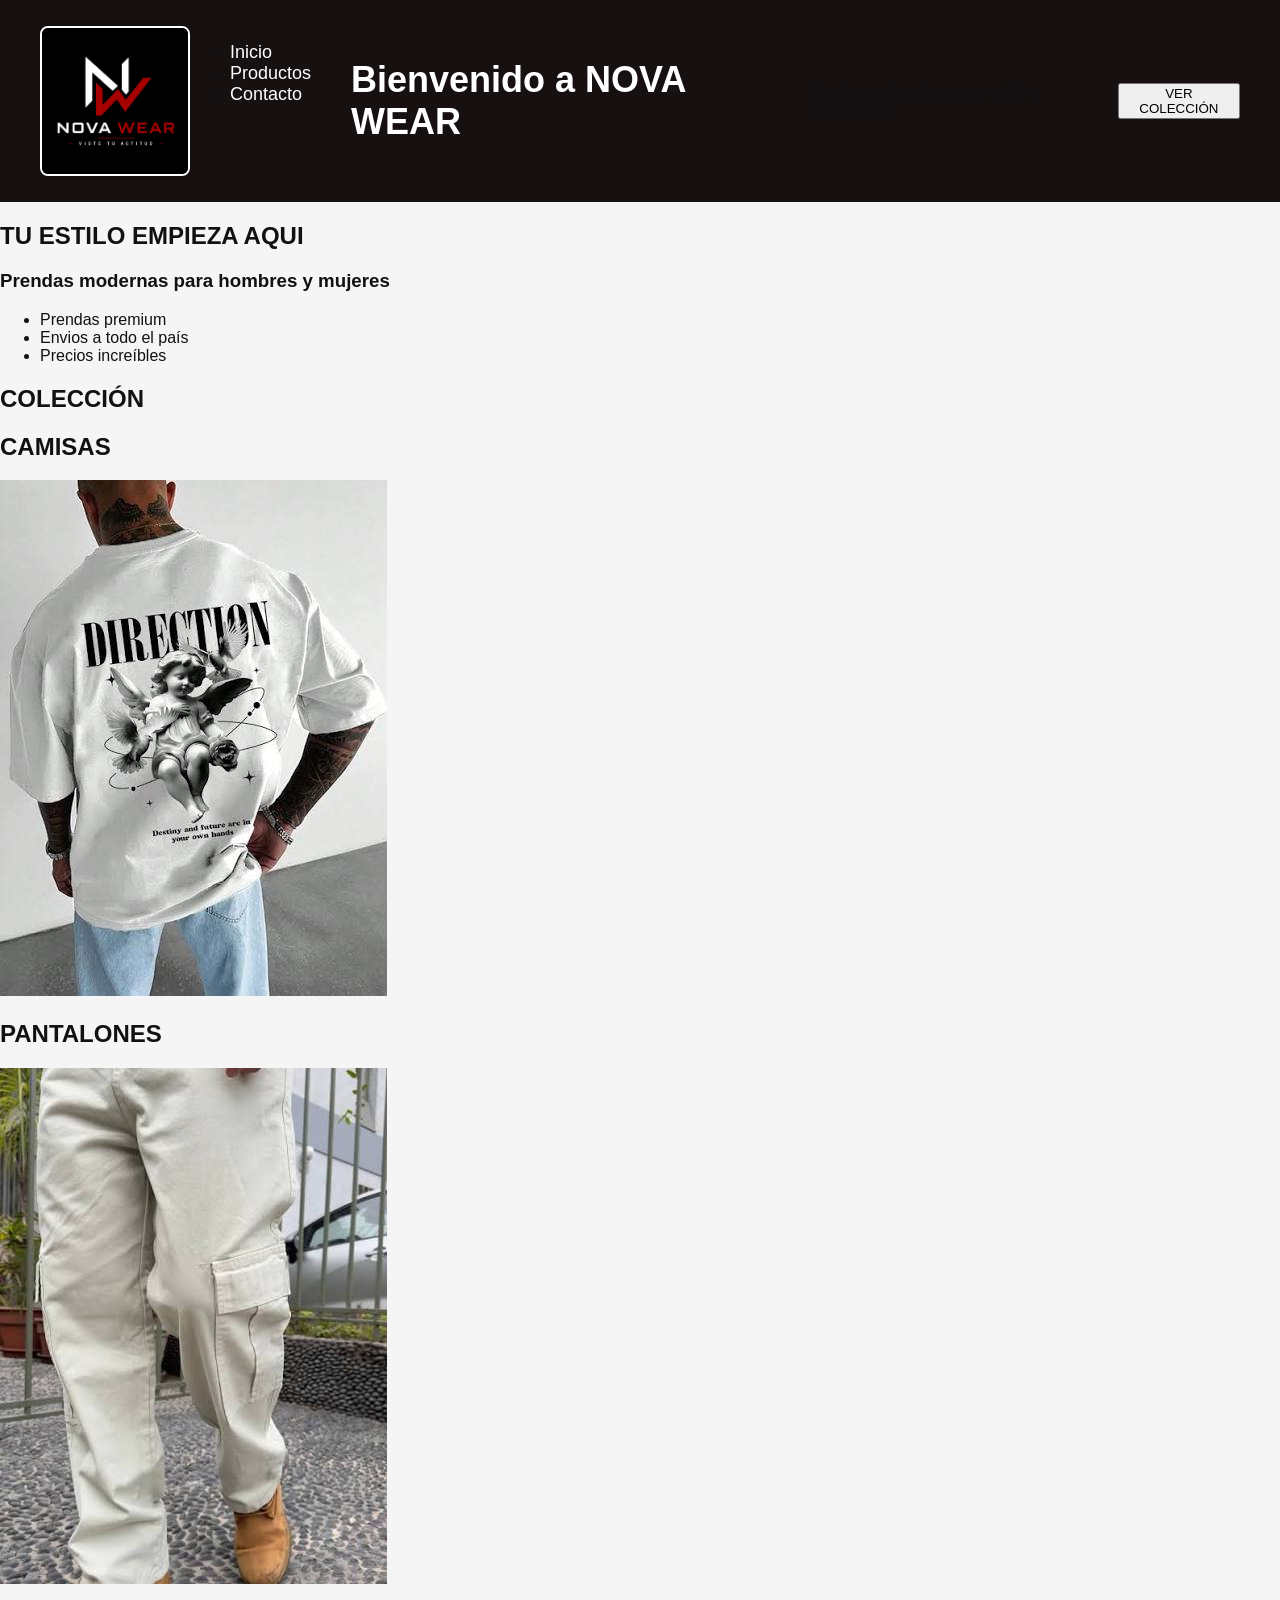
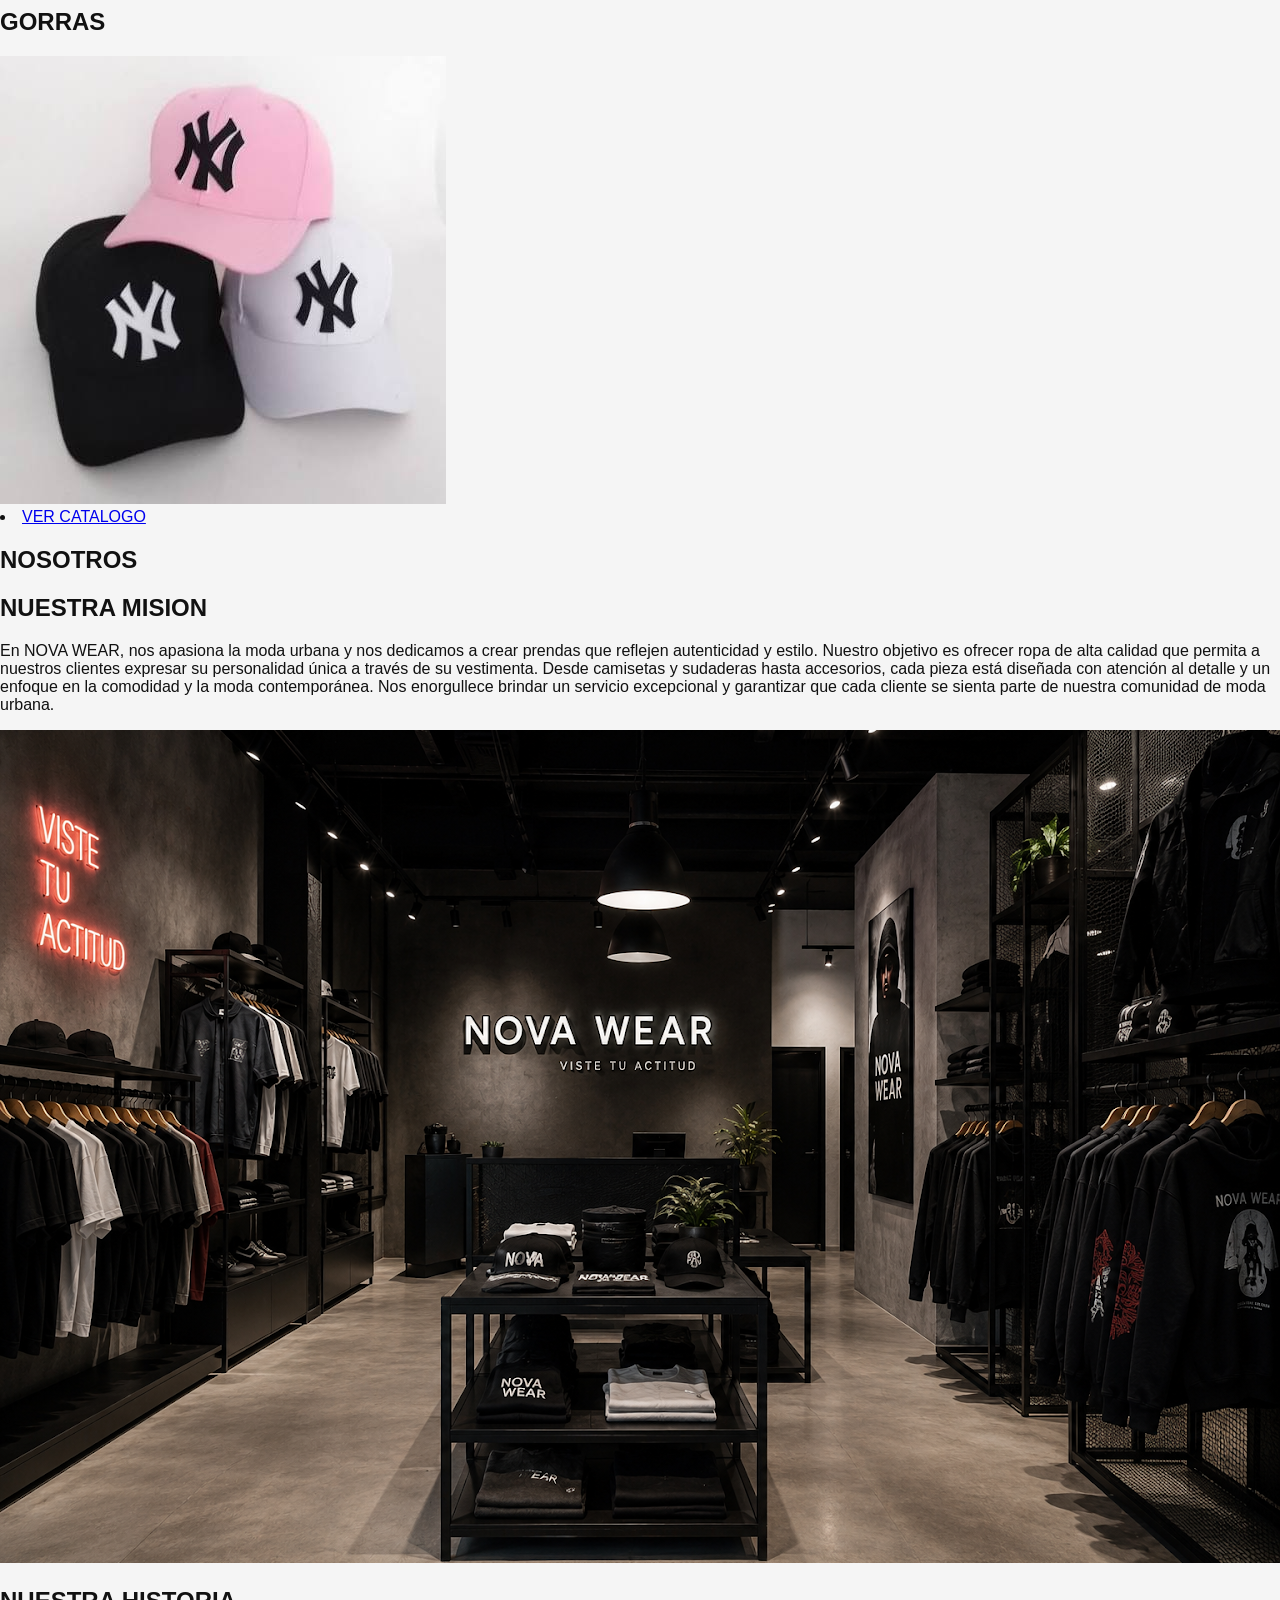
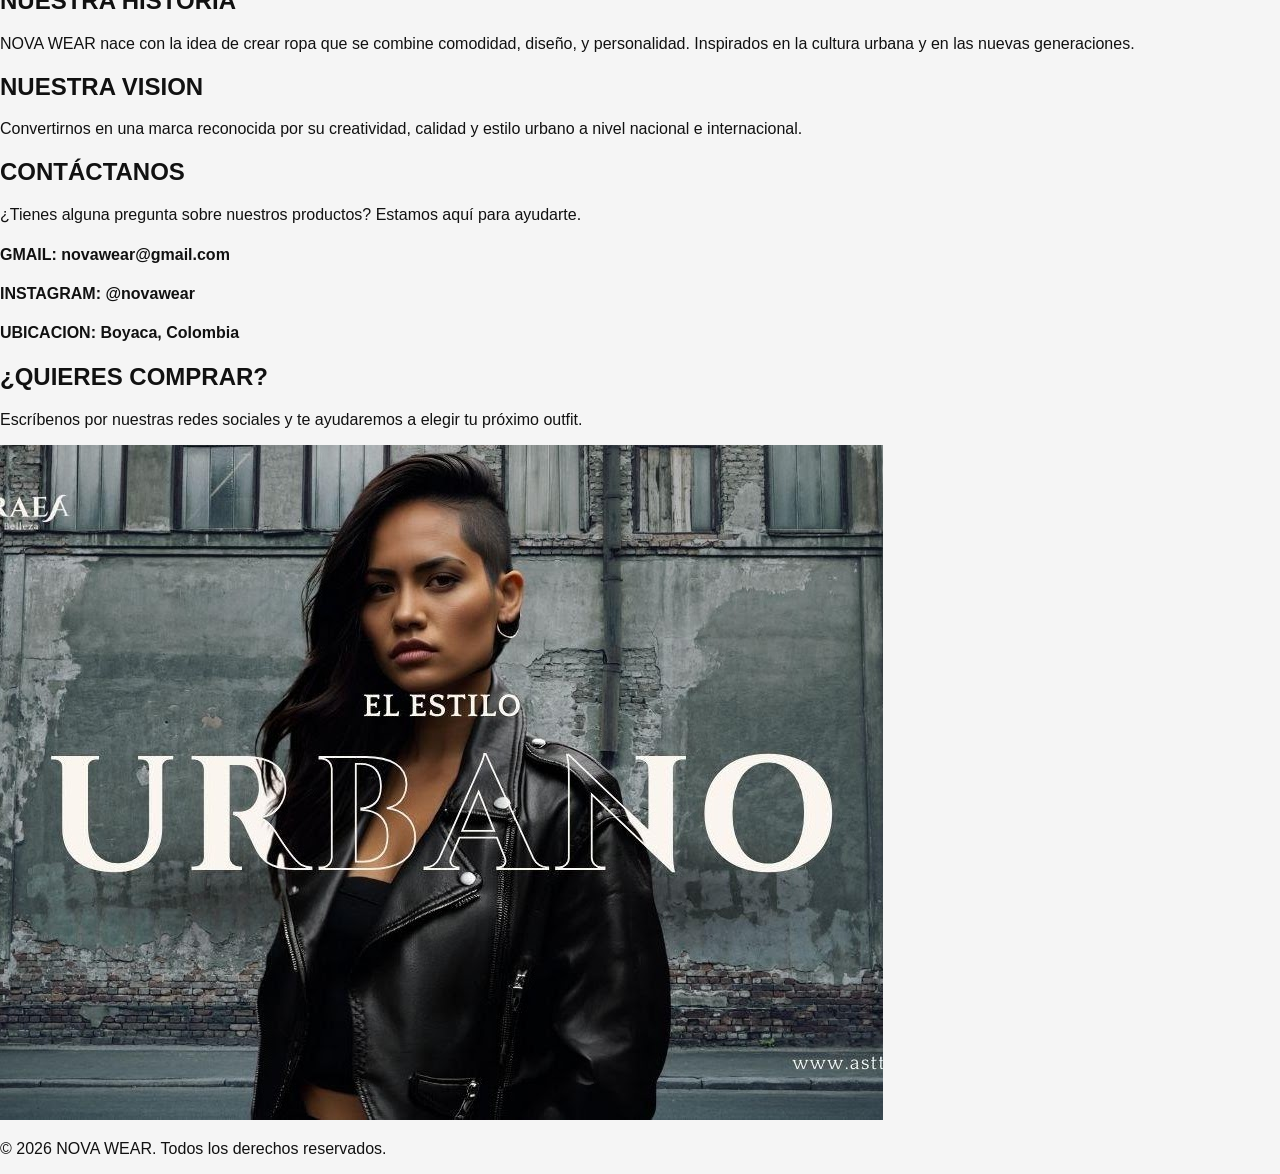
<file: Pagina web/Pagina web/index.html>
<!DOCTYPE html>
<html lang="es">
<head>
    <meta charset="UTF-8">
    <meta name="viewport" content="width=device-width, initial-scale=1.0">
    <title>NOVA WEAR</title>
    <link rel="stylesheet" href="style.css">
</head>
<body>
    <header class="encabezado">
        <div class="logo">
            <img  class="imagen-logo"  src="imagenes/WhatsApp Image 2026-08-01 at 14.08.26.jpg" alt="NOVA WEAR">
            <ul>
                <li><a class = 'inicio' href="incio.html">Inicio</a></li>
                <li><a class = 'productos' href="productos.html">Productos</a></li>
                <li><a class = 'contacto' href="contacto.html">Contacto</a></li>
            </ul>
        </div>

       
            <h1 class="titulo-encabezado">Bienvenido a NOVA WEAR</h1>
            <p class="descripcion">Vive la moda urbana con estilo y autenticidad</p>
            <button class="boton-ver-coleccion">VER COLECCIÓN</button>
        
    </header>

    <main>
        <section class="bienvenida">
            <h1 class="titulo-bienvenida">TU ESTILO EMPIEZA AQUI</h1>
            <h3 class="subtitulo-bienvenida">Prendas modernas para hombres y mujeres</h3>
            <ul class="lista-beneficios">
                <li>Prendas premium</li>
                <li>Envios a todo el país</li>
                <li>Precios increíbles</li>
            </ul>
        </section>

        <section class="coleccion">
            <h1 class="titulo-coleccion">COLECCIÓN</h1>

            <div class="producto">
                <h2 class="camisas">CAMISAS</h2>
                <img class="imagen-camisa" src="imagenes/IMG3.jpg" alt="Camisas NOVA WEAR">
            </div>

            <div class="producto">
                <h2 class="pantalones">PANTALONES</h2>
                <img class="imagen-pantalon" src="imagenes/IMG4.jpg" alt="Pantalones NOVA WEAR">
            </div>

            <div class="producto">
                <h2 class="gorras">GORRAS</h2>
                <img class="imagen-gorra" src="imagenes/img7.jpg" alt="Gorras NOVA WEAR">
            </div>

            <li class="catalogo">
                <a  class="boton-catalogo" href="https://sites.google.com/cenisdecolombia.edu.co/novawear/productos#h.1s7duu1z8oj0" target="_blank">VER CATALOGO</a>
            </li>
        </section>

        <section class="NOSOTROS">
            <h1 class="titulo-nosotros">NOSOTROS</h1>

            <h2 class="subtitulo-nosotros">NUESTRA MISION</h2>
            <p class="descripcion-nosotros">En NOVA WEAR, nos apasiona la moda urbana y nos dedicamos a crear prendas que reflejen autenticidad y estilo. Nuestro objetivo es ofrecer ropa de alta calidad que permita a nuestros clientes expresar su personalidad única a través de su vestimenta. Desde camisetas y sudaderas hasta accesorios, cada pieza está diseñada con atención al detalle y un enfoque en la comodidad y la moda contemporánea. Nos enorgullece brindar un servicio excepcional y garantizar que cada cliente se sienta parte de nuestra comunidad de moda urbana.</p>
            <img src="imagenes/unnamed.png" alt="NOVA WEAR">

            <h2 class="subtitulo-historia">NUESTRA HISTORIA</h2>
            <p class="descripcion-historia">NOVA WEAR nace con la idea de crear ropa que se combine comodidad, diseño, y personalidad. Inspirados en la cultura urbana y en las nuevas generaciones.</p>

            <h2 class="subtitulo-vision">NUESTRA VISION</h2>
            <p class="descripcion-vision">Convertirnos en una marca reconocida por su creatividad, calidad y estilo urbano a nivel nacional e internacional.</p>
        </section>

        <section class="CONTACTANOS">
            <h1 class="titulo-contactanos">CONTÁCTANOS</h1>
            <p class="descripcion-contactanos">¿Tienes alguna pregunta sobre nuestros productos? Estamos aquí para ayudarte.</p>

            <h4 class="subtitulo-gmail">GMAIL: novawear@gmail.com</h4>
            <h4 class="subtitulo-intragram">INSTAGRAM: @novawear</h4>
            <h4 class="subtitulo-ubicacion">UBICACION: Boyaca, Colombia</h4>

            <h2 class="subtitulo-comprar">¿QUIERES COMPRAR?</h2>
            <p>Escríbenos por nuestras redes sociales y te ayudaremos a elegir tu próximo outfit.</p>

            <img class="imagen-contactanos" src="imagenes/STYLE URBAN.jpg" alt="nova wear">
        </section>
    </main>
    <footer class="pie de pagina">
        <p class="texto-footer">© 2026 NOVA WEAR. Todos los derechos reservados.</p>
    </footer>
</body>
</html>
</file>
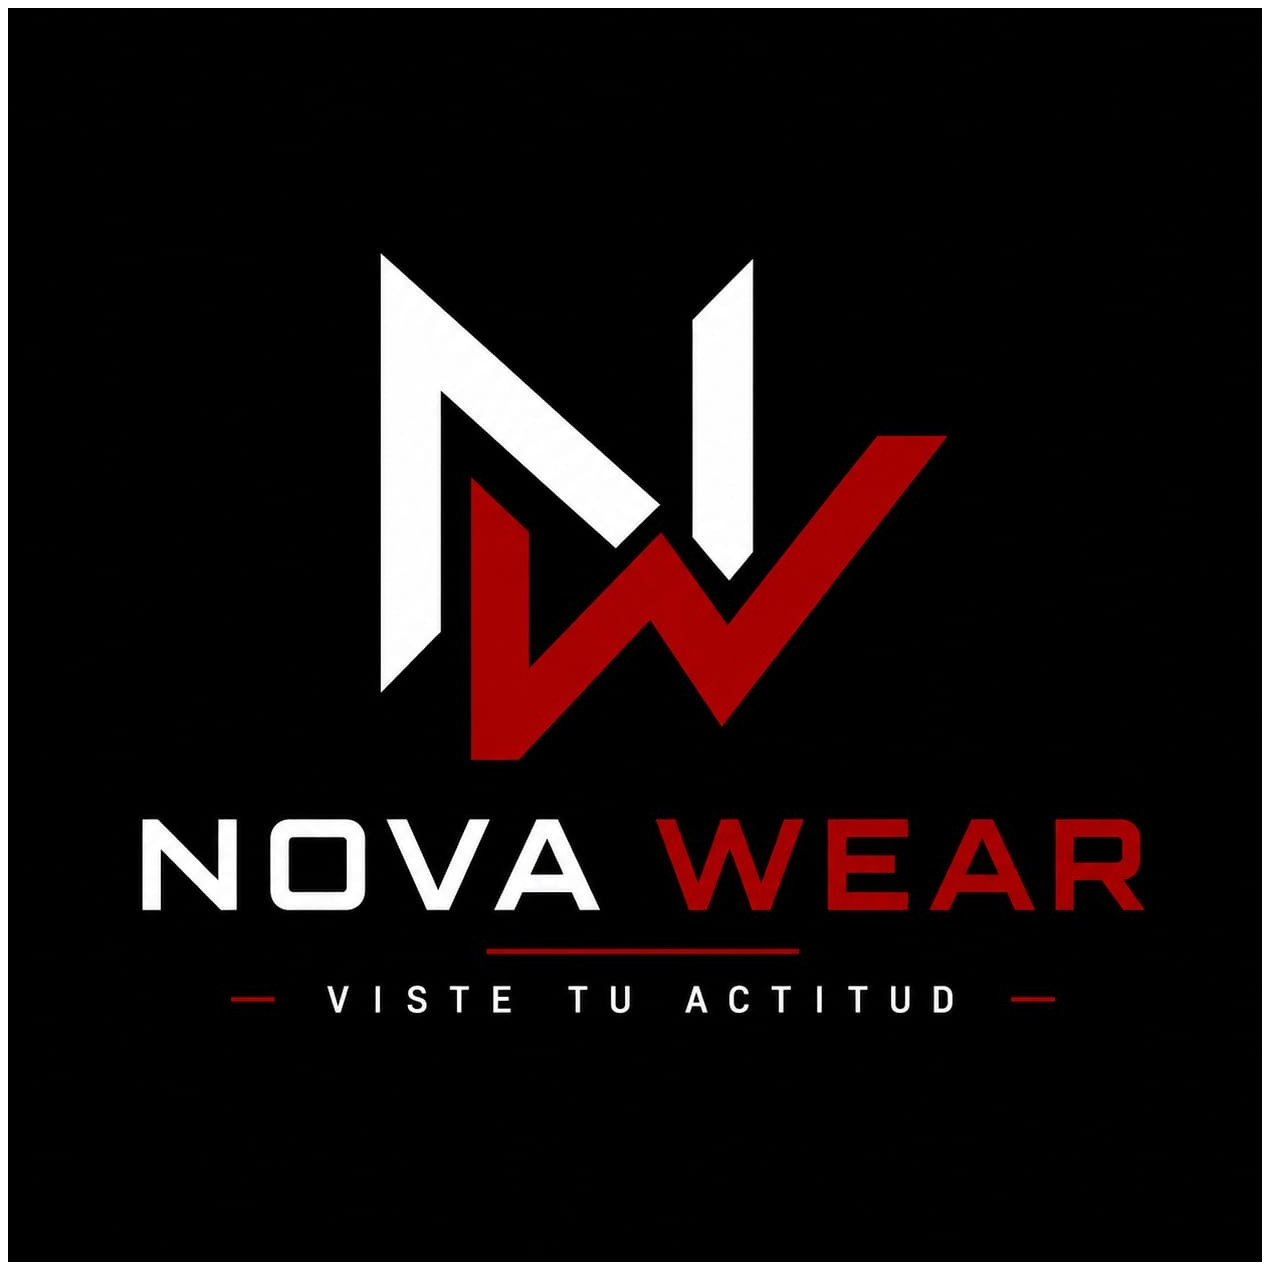
<file: Pagina web/Pagina web/intento.html>
<!DOCTYPE html>
<html lang="en">
<head>
    <meta charset="UTF-8">
    <meta name="viewport" content="width=<device-width>, initial-scale=1.0">
    <title>Document</title>
</head>
<body>
  <img  class="img-fluid" src="imagenes/WhatsApp Image 2026-08-01 at 14.08.26.jpg" alt="NOVA WEAR">  
</body>
</html>
</file>
<file: Pagina web/Pagina web/style.css>
* {
  box-sizing: border-box;
}

body {
    margin: 0;
    font-family: Arial, sans-serif;
    background: #f5f5f5;
    color: #111;    
}


.encabezado{
   background-color: #171010;
padding: 15px 40px;
display: flex;
justify-content: space-between;
align-items: center ;  
}   
.logo{ 
    display: flex;
}


.imagen-logo{
    width: 150px;
    height: auto;
    border: 2px solid #ffffff;
    border-radius: 8px;
    align-items: center;
}
 
.inicio{
    color: #ffffff;
    text-decoration: none;
    display: flex ;
    margin-right: 20px;
    font-size: 18px;
    align-items: center ;
}

.inicio:hover{
    color: #ff0000;
}

.productos{
    color: #ffffff;
    text-decoration: none;
    margin-right: 20px;
    font-size: 18px;
    align-items: center ;
}

.productos:hover{
    color: #ff0000;
}
.contacto{
    color: #ffffff;
    text-decoration: none;
    margin-right: 20px;
    font-size: 18px;
    align-items: center ;
}

.contacto:hover{
    color: #ff0000;
}

.titulo-encabezado{
    color: #ffffff;
    padding: 20px;
    font-size: 36px;
    align-items: right;
}
</file>
